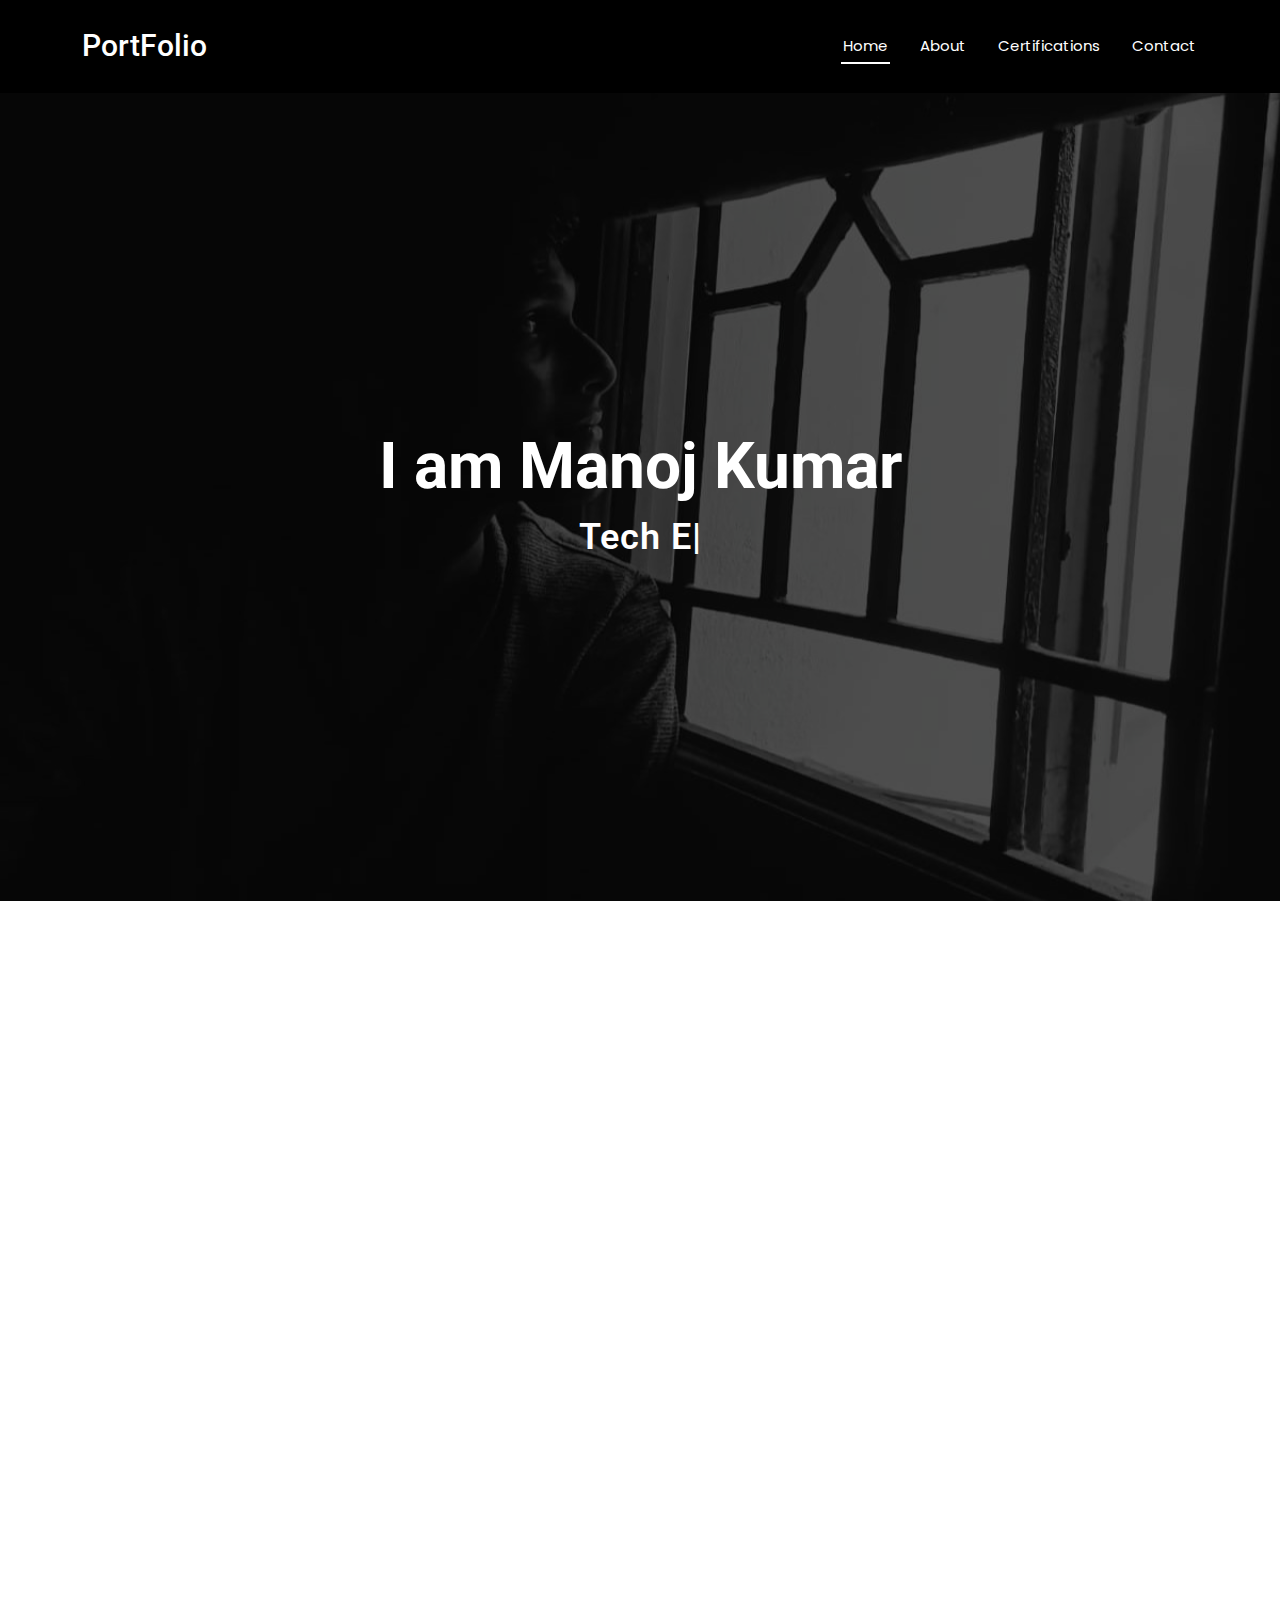
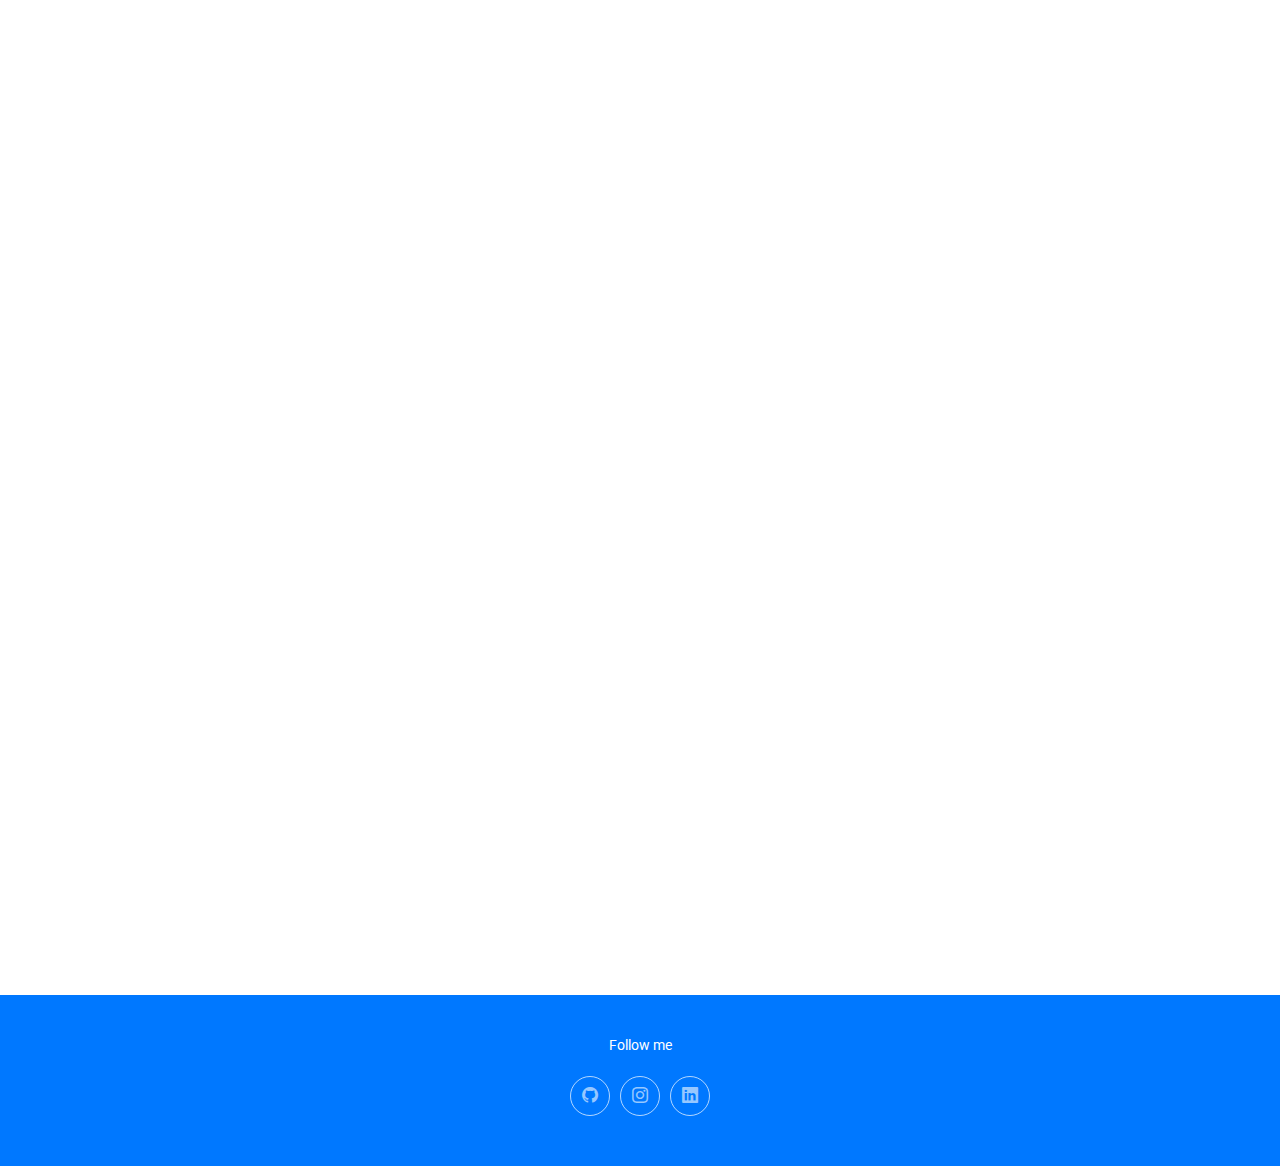
<file: index.html>
<!DOCTYPE html>
<html lang="en">

<head>
  <meta charset="utf-8">
  <meta content="width=device-width, initial-scale=1.0" name="viewport">
  <title>Portfolio</title>
  <meta content="" name="description">
  <meta content="" name="keywords">

  <!-- Favicons -->
  <link href="assets/img/favicon.png" rel="icon">
  <link href="assets/img/apple-touch-icon.png" rel="apple-touch-icon">

  <!-- Fonts -->
  <link href="https://fonts.googleapis.com" rel="preconnect">
  <link href="https://fonts.gstatic.com" rel="preconnect" crossorigin>
  <link href="https://fonts.googleapis.com/css2?family=Roboto:ital,wght@0,100;0,300;0,400;0,500;0,700;0,900;1,100;1,300;1,400;1,500;1,700;1,900&family=Poppins:ital,wght@0,100;0,200;0,300;0,400;0,500;0,600;0,700;0,800;0,900;1,100;1,200;1,300;1,400;1,500;1,600;1,700;1,800;1,900&family=Raleway:ital,wght@0,100;0,200;0,300;0,400;0,500;0,600;0,700;0,800;0,900;1,100;1,200;1,300;1,400;1,500;1,600;1,700;1,800;1,900&display=swap" rel="stylesheet">

  <!-- Vendor CSS Files -->
  <link href="assets/vendor/bootstrap/css/bootstrap.min.css" rel="stylesheet">
  <link href="assets/vendor/bootstrap-icons/bootstrap-icons.css" rel="stylesheet">
  <link href="assets/vendor/aos/aos.css" rel="stylesheet">
  <link href="assets/vendor/glightbox/css/glightbox.min.css" rel="stylesheet">
  <link href="assets/vendor/swiper/swiper-bundle.min.css" rel="stylesheet">

  <!-- Main CSS File -->
  <link href="assets/css/main.css" rel="stylesheet">

  <!-- =======================================================
  * Template Name: DevFolio
  * Template URL: https://bootstrapmade.com/devfolio-bootstrap-portfolio-html-template/
  * Updated: Jun 27 2024 with Bootstrap v5.3.3
  * Author: BootstrapMade.com
  * License: https://bootstrapmade.com/license/
  ======================================================== -->
</head>

<body class="index-page">

  <header id="header" class="header d-flex align-items-center sticky-top">
    <div class="container-fluid container-xl position-relative d-flex align-items-center justify-content-between">

      <a href="index.html" class="logo d-flex align-items-center">
        <!-- Uncomment the line below if you also wish to use an image logo -->
        <!-- <img src="assets/img/logo.png" alt=""> -->
        <h1 class="sitename">PortFolio</h1>
      </a>

      <nav id="navmenu" class="navmenu">
        <ul>
          <li><a href="#hero" class="active">Home<br></a></li>
          <li><a href="#about">About</a></li>
          <li><a href="#portfolio">Certifications</a></li>
          <!-- <li class="dropdown"><a href="#"><span>Dropdown</span> <i class="bi bi-chevron-down toggle-dropdown"></i></a>
            <ul>
              <li><a href="#">Dropdown 1</a></li>
              <li class="dropdown"><a href="#"><span>Deep Dropdown</span> <i class="bi bi-chevron-down toggle-dropdown"></i></a>
                <ul>
                  <li><a href="#">Deep Dropdown 1</a></li>
                  <li><a href="#">Deep Dropdown 2</a></li>
                  <li><a href="#">Deep Dropdown 3</a></li>
                  <li><a href="#">Deep Dropdown 4</a></li>
                  <li><a href="#">Deep Dropdown 5</a></li>
                </ul>
              </li>
              <li><a href="#">Dropdown 2</a></li>
              <li><a href="#">Dropdown 3</a></li>
              <li><a href="#">Dropdown 4</a></li>
            </ul>
          </li> -->
          <li><a href="#contact">Contact</a></li>
        </ul>
        <i class="mobile-nav-toggle d-xl-none bi bi-list"></i>
      </nav>

    </div>
  </header>

  <main class="main">

    <!-- Hero Section -->
    <section id="hero" class="hero section dark-background">

      <img src="assets/img/hero.jpeg" alt="" data-aos="fade-in">

      <div class="container d-flex flex-column align-items-center justify-content-center text-center" data-aos="fade-up" data-aos-delay="100">
        <h2>I am Manoj Kumar</h2>
        <p><span class="typed" data-typed-items="Tech Enthutiast, Developer, Student"></span></p>
      </div>

    </section><!-- /Hero Section -->

    <!-- About Section -->
    <section id="about" class="about section">

      <div class="container" data-aos="fade-up" data-aos-delay="100">

        <div class="row gy-4">
          <div class="col-md-6">

            <div class="row justify-content-between gy-4">
              <div class="col-lg-5">
                <img src="assets/img/Pro.png" class="img-fluid" alt="">
              </div>
              <div class="col-lg-7 about-info">
                <p><strong>Name: </strong> <span>Manoj Kumar</span></p>
                <p><strong>Profile: </strong> <span>Student</span></p>
                <p><strong>Email: </strong> <span>manojkumarofficial2023@gmail.com</span></p>
                <p><strong>Phone: </strong> <span>8438923377</span></p>
              </div>
            </div>

            <div class="skills-content skills-animation">

              <h5>Skills</h5>

              <div class="progress">
                <span class="skill"><span>Linux/Windows</span> <i class="val">100%</i></span>
                <div class="progress-bar-wrap">
                  <div class="progress-bar" role="progressbar" aria-valuenow="100" aria-valuemin="0" aria-valuemax="100"></div>
                </div>
              </div><!-- End Skills Item -->

              <div class="progress">
                <span class="skill"><span>Security tools</span> <i class="val">90%</i></span>
                <div class="progress-bar-wrap">
                  <div class="progress-bar" role="progressbar" aria-valuenow="90" aria-valuemin="0" aria-valuemax="100"></div>
                </div>
              </div><!-- End Skills Item -->

              <div class="progress">
                <span class="skill"><span>Penetration Testing</span> <i class="val">75%</i></span>
                <div class="progress-bar-wrap">
                  <div class="progress-bar" role="progressbar" aria-valuenow="75" aria-valuemin="0" aria-valuemax="100"></div>
                </div>
              </div><!-- End Skills Item -->

              <div class="progress">
                <span class="skill"><span>IOT</span> <i class="val">55%</i></span>
                <div class="progress-bar-wrap">
                  <div class="progress-bar" role="progressbar" aria-valuenow="55" aria-valuemin="0" aria-valuemax="100"></div>
                </div>
              </div><!-- End Skills Item -->

            </div>
          </div>

          <div class="col-md-6">
            <div class="about-me">
              <h4>About me</h4>
              <p>
                As a student pursuing a Bachelor of Computer Applications degree at Bishop Heber College, 
                I have developed a keen interest in the field of cybersecurity.
                 This interest has led me to actively seek out opportunities to gain practical experience and 
                 expand my knowledge in this domain.
              </p>
            </div>
          </div>
        </div>

      </div>

    </section><!-- /About Section -->

    <!-- Resume Section -->
    <section id="resume" class="resume section">

      <!-- Section Title -->
      <div class="container section-title" data-aos="fade-up">
        <h2>Resume</h2>
      </div><!-- End Section Title -->

      <div class="container">

        <div class="row">

          <div class="col-lg-6" data-aos="fade-up" data-aos-delay="100">
            <h3 class="resume-title">Summary</h3>

            <div class="resume-item pb-0">
              <h4>Manoj Kumar.S</h4>
              <p><em>As a student at Bishop Heber College working towards my Bachelor of Computer Applications, 
                I have dedicated myself to building a strong foundation in the 
                field of cybersecurity. Through a combination of internships, certifications,
                 and even the opportunity to share my knowledge as an IoT trainer,
                 I have been actively expanding my skills and preparing myself to make a meaningful impact 
                in this dynamic industry.</em></p>
              <ul>
                <li>New Diamond Nagar</li>
                <li>8438923377</li>
                <li>manojkumarofficial2023@gmail.com</li>
              </ul>
            </div><!-- Edn Resume Item -->

            <h3 class="resume-title">Education</h3>
            <div class="resume-item">
              <h4>Bachelor of Computer Applications</h4>
              <h5>2022 - 2025</h5>
              <p><em>Bishop Heber College,Tiruchirapalli,TN</em></p>
              <p>I am in my Final Year still Pursuing my Degree.I don't have any backlogs.</p>
            </div><!-- Edn Resume Item -->

            <div class="resume-item">
              <h4>Higher Secondary </h4>
              <h5>2020 - 2022</h5>
              <p><em>Vairams Matric Higher Secondary School, Pudukkottai ,TN</em></p>
              <p>I had completed my Higher Secondary and scored 88% in my final exams</p>
            </div><!-- Edn Resume Item -->

          </div>

          <div class="col-lg-6" data-aos="fade-up" data-aos-delay="200">
            <h3 class="resume-title">Professional Experience</h3>
            <div class="resume-item">
              <h4>CyberSecurity Intern</h4>
              <h5>April 2024 - May 2024</h5>
              <p><em>Remote</em></p>

              <ul>
                <li>Learn about the intricacies of Web Application Penetration Testing (WAPT) and how to effectively leverage tools like
                   Nmap, Wireshark, and Metasploit to assess web application vulnerabilities.</li>
                <li>Gain hands-on experience with the Hack The Box (HTB) platform, where I completed several challenging 
                  machines as part of my internship assignments.
                   This allowed me to apply my growing skillset and document my findings in detailed writeups.</li>
                <li>Deepen my understanding of the cybersecurity landscape by directly applying the theoretical knowledge 
                  I've gained in the classroom to real-world scenarios. This 
                  practical experience has been invaluable in preparing me for a career in this dynamic field.</li>
              </ul>
            </div><!-- Edn Resume Item -->

            <div class="resume-item">
              <h4>Front End Web Development Intern</h4>
              <h5>2017 - 2018</h5>
              <p><em>Remote</em></p>
              <ul>
                <li>During my web development internship at Academor, I had the opportunity to work on minor projects, 
                  such as creating a static webpage showcasing historical places in India.
                   This allowed me to apply my skills in HTML, CSS, and basic web design.</li>
                <li>For the major project, I developed a weather application, demonstrating my ability to create a functional,
                   interactive web application using relevant technologies and frameworks.</li>
                <li>In recognition of my exceptional performance and behavior throughout the internship, 
                  I was awarded an "Outstanding Performance" certificate, which further 
                  validates my dedication and the positive impact I made during my time at Academor.</li>
              </ul>
            </div><!-- Edn Resume Item -->

          </div>

        </div>

      </div>

    </section><!-- /Resume Section -->
    
    <!-- Services Section -->
    <!-- <section id="services" class="services section"> -->

      <!-- Section Title -->
      <!-- <div class="container section-title" data-aos="fade-up"> -->
        <!-- <h2>Services</h2> -->
        <!-- <p>Necessitatibus eius consequatur ex aliquid fuga eum quidem sint consectetur velit</p>
      </div>End Section Title -->

      <!-- <div class="container">

        <div class="row gy-4">

          <div class="col-lg-4 col-md-6" data-aos="fade-up" data-aos-delay="100">
            <div class="service-item  position-relative">
              <div class="icon">
                <i class="bi bi-activity"></i>
              </div>
              <a href="#" class="stretched-link">
                <h3>Nesciunt Mete</h3>
              </a>
              <p>Provident nihil minus qui consequatur non omnis maiores. Eos accusantium minus dolores iure perferendis tempore et consequatur.</p>
            </div>
          </div>End Service Item -->

          <!-- <div class="col-lg-4 col-md-6" data-aos="fade-up" data-aos-delay="200">
            <div class="service-item position-relative">
              <div class="icon">
                <i class="bi bi-broadcast"></i>
              </div>
              <a href="#" class="stretched-link">
                <h3>Eosle Commodi</h3>
              </a>
              <p>Ut autem aut autem non a. Sint sint sit facilis nam iusto sint. Libero corrupti neque eum hic non ut nesciunt dolorem.</p>
            </div>
          </div><!-- End Service Item -->

          <!-- <div class="col-lg-4 col-md-6" data-aos="fade-up" data-aos-delay="300">
            <div class="service-item position-relative">
              <div class="icon">
                <i class="bi bi-easel"></i>
              </div>
              <a href="#" class="stretched-link">
                <h3>Ledo Markt</h3>
              </a>
              <p>Ut excepturi voluptatem nisi sed. Quidem fuga consequatur. Minus ea aut. Vel qui id voluptas adipisci eos earum corrupti.</p>
            </div>
          </div>End Service Item -->

          <!-- <div class="col-lg-4 col-md-6" data-aos="fade-up" data-aos-delay="400">
            <div class="service-item position-relative">
              <div class="icon">
                <i class="bi bi-bounding-box-circles"></i>
              </div>
              <a href="#" class="stretched-link">
                <h3>Asperiores Commodit</h3>
              </a>
              <p>Non et temporibus minus omnis sed dolor esse consequatur. Cupiditate sed error ea fuga sit provident adipisci neque.</p>
              <a href="#" class="stretched-link"></a>
            </div>
          </div>End Service Item -->

          <!-- <div class="col-lg-4 col-md-6" data-aos="fade-up" data-aos-delay="500">
            <div class="service-item position-relative">
              <div class="icon">
                <i class="bi bi-calendar4-week"></i>
              </div>
              <a href="#" class="stretched-link">
                <h3>Velit Doloremque</h3>
              </a>
              <p>Cumque et suscipit saepe. Est maiores autem enim facilis ut aut ipsam corporis aut. Sed animi at autem alias eius labore.</p>
              <a href="#" class="stretched-link"></a>
            </div>
          </div>End Service Item -->

          <!-- <div class="col-lg-4 col-md-6" data-aos="fade-up" data-aos-delay="600">
            <div class="service-item position-relative">
              <div class="icon">
                <i class="bi bi-chat-square-text"></i>
              </div>
              <a href="#" class="stretched-link">
                <h3>Dolori Architecto</h3>
              </a>
              <p>Hic molestias ea quibusdam eos. Fugiat enim doloremque aut neque non et debitis iure. Corrupti recusandae ducimus enim.</p>
              <a href="#" class="stretched-link"></a>
            </div>
          </div> End Service Item

        </div>

      </div>

    </section>/Services Section -->
    <!-- Stats Section -->
    <!-- <section id="stats" class="stats section accent-background">

      <img src="assets/img/stats-bg.jpg" alt="" data-aos="fade-in">

      <div class="container position-relative" data-aos="fade-up" data-aos-delay="100">

        <div class="row gy-4">

          <div class="col-lg-3 col-md-6">
            <div class="stats-item text-center w-100 h-100">
              <span data-purecounter-start="0" data-purecounter-end="232" data-purecounter-duration="0" class="purecounter">232</span>
              <p>Clients</p>
            </div>
          </div>End Stats Item -->

          <!-- <div class="col-lg-3 col-md-6">
            <div class="stats-item text-center w-100 h-100">
              <span data-purecounter-start="0" data-purecounter-end="521" data-purecounter-duration="0" class="purecounter">521</span>
              <p>Projects</p>
            </div>
          </div>End Stats Item -->

          <!-- <div class="col-lg-3 col-md-6">
            <div class="stats-item text-center w-100 h-100">
              <span data-purecounter-start="0" data-purecounter-end="1453" data-purecounter-duration="0" class="purecounter">1453</span>
              <p>Hours Of Support</p>
            </div>
          </div><!-- End Stats Item -->

          <!-- <div class="col-lg-3 col-md-6">
            <div class="stats-item text-center w-100 h-100">
              <span data-purecounter-start="0" data-purecounter-end="32" data-purecounter-duration="0" class="purecounter">32</span>
              <p>Awards</p>
            </div>
          </div>End Stats Item -->

        <!-- </div>

      </div>

    </section>/Stats Section -->

    <!-- Portfolio Section -->
    <section id="portfolio" class="portfolio section">

      <!-- Section Title -->
      <div class="container section-title" data-aos="fade-up">
        <h2>Certifications</h2>
      </div><!-- End Section Title -->

      <div class="container">

        <div class="isotope-layout" data-default-filter="*" data-layout="masonry" data-sort="original-order">

          <ul class="portfolio-filters isotope-filters" data-aos="fade-up" data-aos-delay="100">
            <li data-filter="*" class="filter-active">All</li>
            <li data-filter=".filter-app">Non-Security</li>
            <li data-filter=".filter-product">Security</li>
          </ul><!-- End Portfolio Filters -->

          <div class="row gy-4 isotope-container" data-aos="fade-up" data-aos-delay="200">

            <div class="col-lg-4 col-md-6 portfolio-item isotope-item filter-app">
              <img src="assets/img/portfolio/academor.jpg" class="img-fluid" alt="">
              <div class="portfolio-info">
                <h4>App 1</h4>
                <p>Lorem ipsum, dolor sit amet consectetur</p>
                <a href="assets/img/portfolio/academor.jpg" title="App 1" data-gallery="portfolio-gallery-app" class="glightbox preview-link"><i class="bi bi-zoom-in"></i></a>
                <a href="portfolio-details.html" title="More Details" class="details-link"><i class="bi bi-link-45deg"></i></a>
              </div>
            </div><!-- End Portfolio Item -->

            <div class="col-lg-4 col-md-6 portfolio-item isotope-item filter-product">
              <img src="assets/img/portfolio/NullClass.png" class="img-fluid" alt="">
              <div class="portfolio-info">
                <h4>Product 1</h4>
                <p>Lorem ipsum, dolor sit amet consectetur</p>
                <a href="assets/img/portfolio/NullClass.png" title="Product 1" data-gallery="portfolio-gallery-product" class="glightbox preview-link"><i class="bi bi-zoom-in"></i></a>
                <a href="portfolio-details.html" title="More Details" class="details-link"><i class="bi bi-link-45deg"></i></a>
              </div>
            </div><!-- End Portfolio Item -->

            <div class="col-lg-4 col-md-6 portfolio-item isotope-item filter-product">
              <img src="assets/img/portfolio/Forage.jpeg" class="img-fluid" alt="">
              <div class="portfolio-info">
                <h4>Product 3</h4>
                <p>Lorem ipsum, dolor sit amet consectetur</p>
                <a href="assets/img/portfolio/Forage.jpeg" title="Product 3" data-gallery="portfolio-gallery-product" class="glightbox preview-link"><i class="bi bi-zoom-in"></i></a>
                <a href="portfolio-details.html" title="More Details" class="details-link"><i class="bi bi-link-45deg"></i></a>
              </div>

              <div align="center"><a href="certifications.html">Click to see more Certificates</a></div>
          </div><!-- End Portfolio Container -->
        </div>

      </div>

    </section><!-- /Portfolio Section -->

    <!-- Pricing Section -->
    <!-- <section id="pricing" class="pricing section"> -->

      <!-- Section Title -->
      <!-- <div class="container section-title" data-aos="fade-up">
        <h2>Pricing</h2>
        <p>Necessitatibus eius consequatur ex aliquid fuga eum quidem sint consectetur velit</p>
      </div>End Section Title -->

      <!-- <div class="container" data-aos="fade-up" data-aos-delay="100">

        <div class="row gy-4 gx-lg-5">

          <div class="col-lg-6">
            <div class="pricing-item d-flex justify-content-between">
              <h3>Portrait Photography</h3>
              <h4>$160.00</h4>
            </div>
          </div>End Pricing Item -->

          <!-- <div class="col-lg-6">
            <div class="pricing-item d-flex justify-content-between">
              <h3>Fashion Photography</h3>
              <h4>$300.00</h4>
            </div>
          </div><!-- End Pricing Item -->

          <!-- <div class="col-lg-6">
            <div class="pricing-item d-flex justify-content-between">
              <h3>Sports Photography</h3>
              <h4>$200.00</h4>
            </div>
          </div>End Pricing Item -->

          <!-- <div class="col-lg-6">
            <div class="pricing-item d-flex justify-content-between">
              <h3>Still Life Photography</h3>
              <h4>$120.00</h4>
            </div>
          </div>End Pricing Item -->

          <!-- <div class="col-lg-6">
            <div class="pricing-item d-flex justify-content-between">
              <h3>Wedding Photography</h3>
              <h4>$500.00</h4>
            </div>
          </div>End Pricing Item -->

          <!-- <div class="col-lg-6">
            <div class="pricing-item d-flex justify-content-between">
              <h3>Photojournalism</h3>
              <h4>$200.00</h4>
            </div>
          </div><!-- End Pricing Item -->
        <!-- </div>

      </div>

    </section>/Pricing Section -->

    <!-- Faq Section -->
    <!-- <section id="faq" class="faq section">

      <div class="container">

        <div class="row gy-4">

          <div class="col-lg-4" data-aos="fade-up" data-aos-delay="100">
            <div class="content px-xl-5">
              <h3><span>Frequently Asked </span><strong>Questions</strong></h3>
              <p>
                Lorem ipsum dolor sit amet, consectetur adipiscing elit, sed do eiusmod tempor incididunt ut labore et dolore magna aliqua. Duis aute irure dolor in reprehenderit
              </p>
            </div>
          </div> -->

          <!-- <div class="col-lg-8" data-aos="fade-up" data-aos-delay="200">

            <div class="faq-container">
              <div class="faq-item faq-active">
                <h3><span class="num">1.</span> <span>Non consectetur a erat nam at lectus urna duis?</span></h3>
                <div class="faq-content">
                  <p>Feugiat pretium nibh ipsum consequat. Tempus iaculis urna id volutpat lacus laoreet non curabitur gravida. Venenatis lectus magna fringilla urna porttitor rhoncus dolor purus non.</p>
                </div>
                <i class="faq-toggle bi bi-chevron-right"></i>
              </div>End Faq item -->

              <!-- <div class="faq-item">
                <h3><span class="num">2.</span> <span>Feugiat scelerisque varius morbi enim nunc faucibus a pellentesque?</span></h3>
                <div class="faq-content">
                  <p>Dolor sit amet consectetur adipiscing elit pellentesque habitant morbi. Id interdum velit laoreet id donec ultrices. Fringilla phasellus faucibus scelerisque eleifend donec pretium. Est pellentesque elit ullamcorper dignissim. Mauris ultrices eros in cursus turpis massa tincidunt dui.</p>
                </div>
                <i class="faq-toggle bi bi-chevron-right"></i>
              </div>End Faq item -->

              <!-- <div class="faq-item">
                <h3><span class="num">3.</span> <span>Dolor sit amet consectetur adipiscing elit pellentesque?</span></h3>
                <div class="faq-content">
                  <p>Eleifend mi in nulla posuere sollicitudin aliquam ultrices sagittis orci. Faucibus pulvinar elementum integer enim. Sem nulla pharetra diam sit amet nisl suscipit. Rutrum tellus pellentesque eu tincidunt. Lectus urna duis convallis convallis tellus. Urna molestie at elementum eu facilisis sed odio morbi quis</p>
                </div>
                <i class="faq-toggle bi bi-chevron-right"></i>
              </div>End Faq item -->

              <!-- <div class="faq-item">
                <h3><span class="num">4.</span> <span>Ac odio tempor orci dapibus. Aliquam eleifend mi in nulla?</span></h3>
                <div class="faq-content">
                  <p>Dolor sit amet consectetur adipiscing elit pellentesque habitant morbi. Id interdum velit laoreet id donec ultrices. Fringilla phasellus faucibus scelerisque eleifend donec pretium. Est pellentesque elit ullamcorper dignissim. Mauris ultrices eros in cursus turpis massa tincidunt dui.</p>
                </div>
                <i class="faq-toggle bi bi-chevron-right"></i>
              </div>End Faq item -->

              <!-- <div class="faq-item">
                <h3><span class="num">5.</span> <span>Tempus quam pellentesque nec nam aliquam sem et tortor consequat?</span></h3>
                <div class="faq-content">
                  <p>Molestie a iaculis at erat pellentesque adipiscing commodo. Dignissim suspendisse in est ante in. Nunc vel risus commodo viverra maecenas accumsan. Sit amet nisl suscipit adipiscing bibendum est. Purus gravida quis blandit turpis cursus in</p>
                </div>
                <i class="faq-toggle bi bi-chevron-right"></i>
              </div>End Faq item -->
<!-- 
            </div>

          </div>
        </div>

      </div>

    </section>/Faq Section -->

    <!-- Testimonials Section -->
    <!-- <section id="testimonials" class="testimonials section accent-background">

      <img src="assets/img/testimonials-bg.jpg" class="testimonials-bg" alt="">

      <div class="container" data-aos="fade-up" data-aos-delay="100">

        <div class="swiper init-swiper">
          <script type="application/json" class="swiper-config">
            {
              "loop": true,
              "speed": 600,
              "autoplay": {
                "delay": 5000
              },
              "slidesPerView": "auto",
              "pagination": {
                "el": ".swiper-pagination",
                "type": "bullets",
                "clickable": true
              }
            }
          </script> -->
          <!-- <div class="swiper-wrapper">

            <div class="swiper-slide">
              <div class="testimonial-item">
                <img src="assets/img/testimonials/testimonials-1.jpg" class="testimonial-img" alt="">
                <h3>Saul Goodman</h3>
                <h4>Ceo &amp; Founder</h4>
                <div class="stars">
                  <i class="bi bi-star-fill"></i><i class="bi bi-star-fill"></i><i class="bi bi-star-fill"></i><i class="bi bi-star-fill"></i><i class="bi bi-star-fill"></i>
                </div>
                <p>
                  <i class="bi bi-quote quote-icon-left"></i>
                  <span>Proin iaculis purus consequat sem cure digni ssim donec porttitora entum suscipit rhoncus. Accusantium quam, ultricies eget id, aliquam eget nibh et. Maecen aliquam, risus at semper.</span>
                  <i class="bi bi-quote quote-icon-right"></i>
                </p>
              </div>
            </div>End testimonial item -->

            <!-- <div class="swiper-slide">
              <div class="testimonial-item">
                <img src="assets/img/testimonials/testimonials-2.jpg" class="testimonial-img" alt="">
                <h3>Sara Wilsson</h3>
                <h4>Designer</h4>
                <div class="stars">
                  <i class="bi bi-star-fill"></i><i class="bi bi-star-fill"></i><i class="bi bi-star-fill"></i><i class="bi bi-star-fill"></i><i class="bi bi-star-fill"></i>
                </div>
                <p>
                  <i class="bi bi-quote quote-icon-left"></i>
                  <span>Export tempor illum tamen malis malis eram quae irure esse labore quem cillum quid cillum eram malis quorum velit fore eram velit sunt aliqua noster fugiat irure amet legam anim culpa.</span>
                  <i class="bi bi-quote quote-icon-right"></i>
                </p>
              </div>
            </div>End testimonial item -->

            <!-- <div class="swiper-slide">
              <div class="testimonial-item">
                <img src="assets/img/testimonials/testimonials-3.jpg" class="testimonial-img" alt="">
                <h3>Jena Karlis</h3>
                <h4>Store Owner</h4>
                <div class="stars">
                  <i class="bi bi-star-fill"></i><i class="bi bi-star-fill"></i><i class="bi bi-star-fill"></i><i class="bi bi-star-fill"></i><i class="bi bi-star-fill"></i>
                </div>
                <p>
                  <i class="bi bi-quote quote-icon-left"></i>
                  <span>Enim nisi quem export duis labore cillum quae magna enim sint quorum nulla quem veniam duis minim tempor labore quem eram duis noster aute amet eram fore quis sint minim.</span>
                  <i class="bi bi-quote quote-icon-right"></i>
                </p>
              </div>
            </div>End testimonial item -->

            <!-- <div class="swiper-slide">
              <div class="testimonial-item">
                <img src="assets/img/testimonials/testimonials-4.jpg" class="testimonial-img" alt="">
                <h3>Matt Brandon</h3>
                <h4>Freelancer</h4>
                <div class="stars">
                  <i class="bi bi-star-fill"></i><i class="bi bi-star-fill"></i><i class="bi bi-star-fill"></i><i class="bi bi-star-fill"></i><i class="bi bi-star-fill"></i>
                </div>
                <p>
                  <i class="bi bi-quote quote-icon-left"></i>
                  <span>Fugiat enim eram quae cillum dolore dolor amet nulla culpa multos export minim fugiat minim velit minim dolor enim duis veniam ipsum anim magna sunt elit fore quem dolore labore illum veniam.</span>
                  <i class="bi bi-quote quote-icon-right"></i>
                </p>
              </div>
            </div>End testimonial item -->

            <!-- <div class="swiper-slide">
              <div class="testimonial-item">
                <img src="assets/img/testimonials/testimonials-5.jpg" class="testimonial-img" alt="">
                <h3>John Larson</h3>
                <h4>Entrepreneur</h4>
                <div class="stars">
                  <i class="bi bi-star-fill"></i><i class="bi bi-star-fill"></i><i class="bi bi-star-fill"></i><i class="bi bi-star-fill"></i><i class="bi bi-star-fill"></i>
                </div>
                <p>
                  <i class="bi bi-quote quote-icon-left"></i>
                  <span>Quis quorum aliqua sint quem legam fore sunt eram irure aliqua veniam tempor noster veniam enim culpa labore duis sunt culpa nulla illum cillum fugiat legam esse veniam culpa fore nisi cillum quid.</span>
                  <i class="bi bi-quote quote-icon-right"></i>
                </p>
              </div>
            </div>End testimonial item -->

          <!-- </div>
          <div class="swiper-pagination"></div>
        </div>

      </div>

    </section>/Testimonials Section -->

    <!-- Contact Section -->
    <section id="contact" class="contact section">

      <!-- Section Title -->
      <div class="container section-title" data-aos="fade-up">
        <h2>Contact</h2>
      </div><!-- End Section Title -->

      <div class="container" data-aos="fade-up" data-aos-delay="100">

        <div class="info-wrap" data-aos="fade-up" data-aos-delay="200">
          <div class="row gy-5">

            <div class="col-lg-4">
              <div class="info-item d-flex align-items-center">
                <i class="bi bi-geo-alt flex-shrink-0"></i>
                <div>
                  <h3>Address</h3>
                  <p>New Diamond Nagar East Pudukkottai,TN</p>
                </div>
              </div>
            </div><!-- End Info Item -->

            <div class="col-lg-4">
              <div class="info-item d-flex align-items-center">
                <i class="bi bi-telephone flex-shrink-0"></i>
                <div>
                  <h3>Contact number</h3>
                  <p>8438923377</p>
                </div>
              </div>
            </div><!-- End Info Item -->

            <div class="col-lg-4">
              <div class="info-item d-flex align-items-center">
                <i class="bi bi-envelope flex-shrink-0"></i>
                <div>
                  <h3>Email Us</h3>
                  <p>manojkumarofficial2023@gmail.com</p>
                </div>
              </div>
            </div><!-- End Info Item -->

          </div>
        </div>

        <form action="forms/contact.php" method="post" class="php-email-form" data-aos="fade-up" data-aos-delay="300">
          <div class="row gy-4">

            <div class="col-md-6">
              <input type="text" name="name" class="form-control" placeholder="Your Name" required="">
            </div>

            <div class="col-md-6 ">
              <input type="email" class="form-control" name="email" placeholder="Your Email" required="">
            </div>

            <div class="col-md-12">
              <input type="text" class="form-control" name="subject" placeholder="Subject" required="">
            </div>

            <div class="col-md-12">
              <textarea class="form-control" name="message" rows="6" placeholder="Message" required=""></textarea>
            </div>

            <div class="col-md-12 text-center">
              <div class="loading">Loading</div>
              <div class="error-message"></div>
              <div class="sent-message">Your message has been sent. Thank you!</div>

              <button type="submit">Send Message</button>
            </div>

          </div>
        </form><!-- End Contact Form -->

      </div>

    </section><!-- /Contact Section -->

  </main>

  <footer id="footer" class="footer accent-background">

    <div class="container">
      <div class="copyright text-center ">
        <p><span>Follow me </span></p>
      </div>
      <div class="social-links d-flex justify-content-center">
        <a href="https://github.com/manojkumar377/"><i class="bi bi-github"></i></a>
        <a href="https://www.instagram.com/genesis__solitude"><i class="bi bi-instagram"></i></a>
        <a href="https://www.linkedin.com/in/manoj-kumar-483aa2255/"><i class="bi bi-linkedin"></i></a>
      </div>
      <div class="credits">
        <!-- All the links in the footer should remain intact. -->
        <!-- You can delete the links only if you've purchased the pro version. -->
        <!-- Licensing information: https://bootstrapmade.com/license/ -->
        <!-- Purchase the pro version with working PHP/AJAX contact form: [buy-url] -->
        <!-- Designed by <a href="https://bootstrapmade.com/">BootstrapMade</a> -->
      </div>
    </div>

  </footer>

  <!-- Scroll Top -->
  <a href="#" id="scroll-top" class="scroll-top d-flex align-items-center justify-content-center"><i class="bi bi-arrow-up-short"></i></a>

  <!-- Preloader -->
  <div id="preloader"></div>

  <!-- Vendor JS Files -->
  <script src="assets/vendor/bootstrap/js/bootstrap.bundle.min.js"></script>
  <script src="assets/vendor/php-email-form/validate.js"></script>
  <script src="assets/vendor/aos/aos.js"></script>
  <script src="assets/vendor/typed.js/typed.umd.js"></script>
  <script src="assets/vendor/waypoints/noframework.waypoints.js"></script>
  <script src="assets/vendor/purecounter/purecounter_vanilla.js"></script>
  <script src="assets/vendor/glightbox/js/glightbox.min.js"></script>
  <script src="assets/vendor/imagesloaded/imagesloaded.pkgd.min.js"></script>
  <script src="assets/vendor/isotope-layout/isotope.pkgd.min.js"></script>
  <script src="assets/vendor/swiper/swiper-bundle.min.js"></script>

  <!-- Main JS File -->
  <script src="assets/js/main.js"></script>

</body>

</html>
</file>
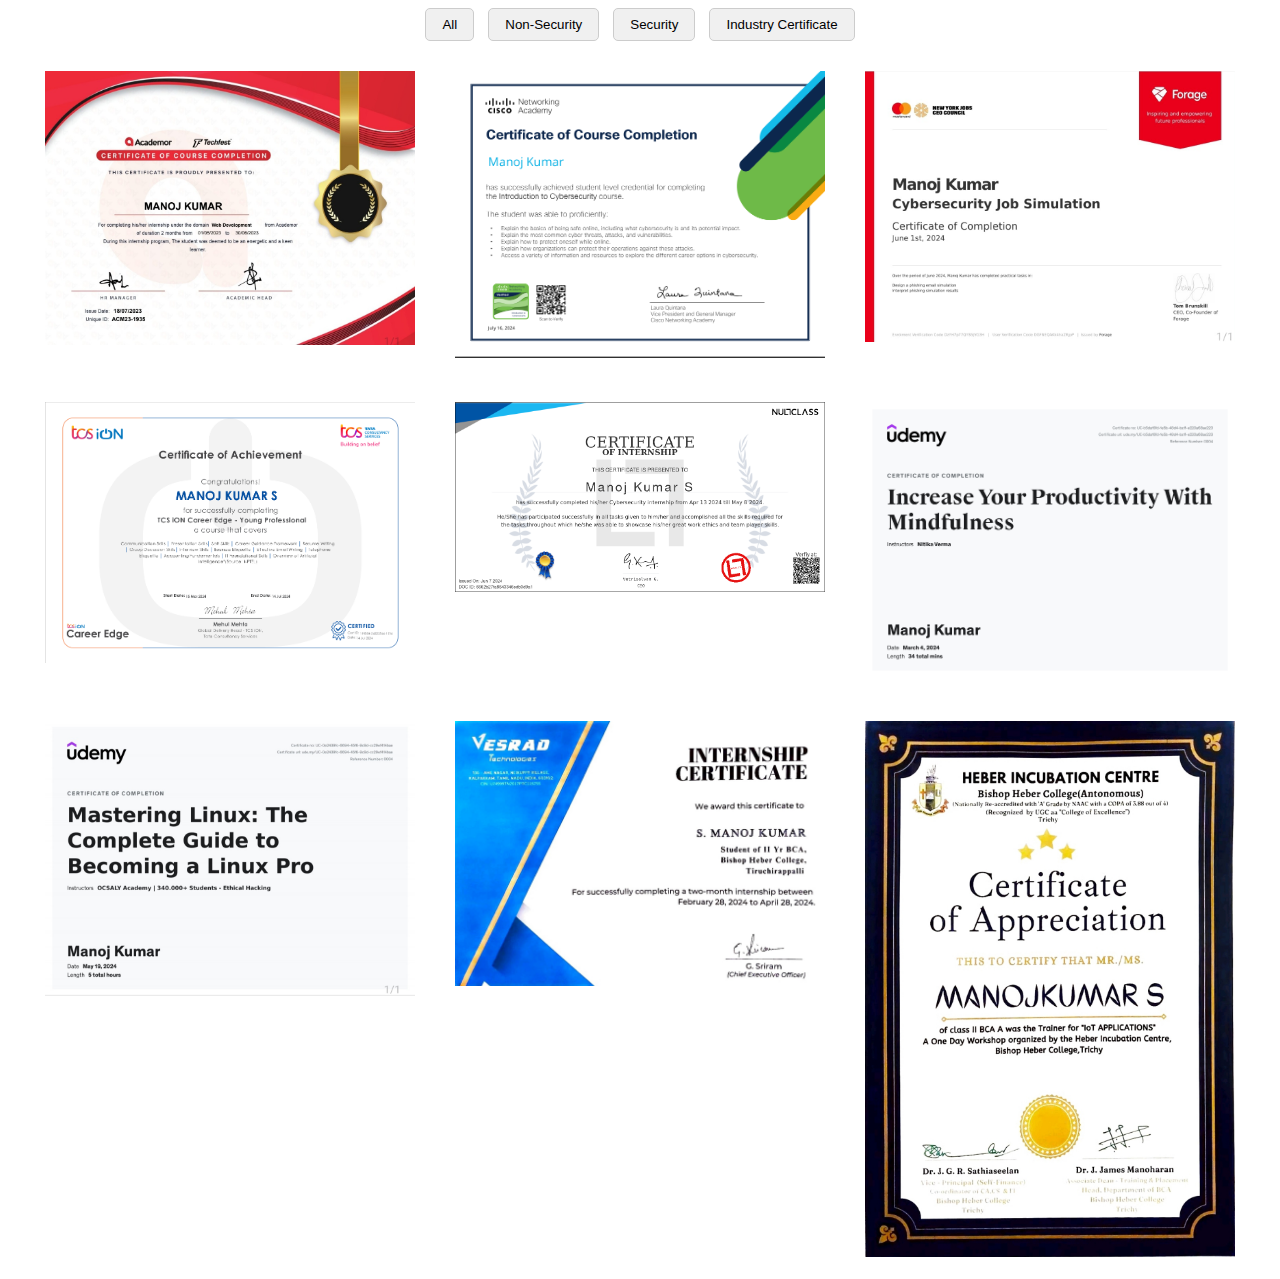
<file: certifications.html>
<!DOCTYPE html>
<html lang="en">
<head>
<meta charset="UTF-8">
<meta name="viewport" content="width=device-width, initial-scale=1.0">
<title>Certificate Flexbox</title>
<link rel="stylesheet" href="https://cdnjs.cloudflare.com/ajax/libs/font-awesome/5.15.3/css/all.min.css">
<style>
  .container {
    display: flex;
    flex-wrap: wrap;
    justify-content: center;
    gap: 20px;
    transition: all 0.5s;
  }

  .certificate {
    border: 0px solid #ccc;
    padding: 10px;
    text-align: center;
    width: 100%;
    max-width: 370px;
    transition: transform 0.3s;
  }

  .certificate img {
    max-width: 100%;
    height: auto;
  }

  .filters {
    text-align: center;
    margin-bottom: 20px;
    transition: all 0.5s;
  }

  .filter-button {
    padding: 8px 16px;
    margin: 0 5px;
    background-color: #f0f0f0;
    border: 1px solid #ccc;
    border-radius: 5px;
    cursor: pointer;
    transition: background-color 0.3s, color 0.3s;
  }

  .filter-button:hover {
    background-color: #e0e0e0;
  }

  .filter-button.active {
    background-color: #007bff;
    color: #fff;
  }

  @media (max-width: 768px) {
    .certificate {
      width: 100%;
      max-width: 100%;
    }
  }
</style>
</head>
<body>

<div class="filters">
  <button class="filter-button" data-filter="all">All</button>
  <button class="filter-button" data-filter="non-security">Non-Security</button>
  <button class="filter-button" data-filter="security">Security</button>
  <button class="filter-button" data-filter="industry-certificate">Industry Certificate</button>
</div>

<div class="container">
  <div class="certificate non-security"><img src="assets/img/portfolio/academor.jpg" alt="Certificate 1"></div>
  <div class="certificate security"><img src="assets/img/portfolio/cisco.png" alt="Certificate 2"></div>
  <div class="certificate non-security"><img src="assets/img/portfolio/Forage.jpeg" alt="Certificate 3"></div>
  <div class="certificate industry-certificate"><img src="assets/img/portfolio/TCSION.png" alt="Certificate 4"></div>
  <div class="certificate security"><img src="assets/img/portfolio/NullClass.png" alt="Certificate 5"></div>
  <div class="certificate non-security"><img src="assets/img/portfolio/productivity.jpeg" alt="Certificate 6"></div>
  <div class="certificate non-security"><img src="assets/img/portfolio/linux.jpg" alt="Certificate 7"></div>
  <div class="certificate non-security"><img src="assets/img/portfolio/vesrad.jpg" alt="Certificate 8"></div>
  <div class="certificate non-security"><img src="assets/img/portfolio/Iot.jpg" alt="Certificate 9"></div>
</div>

<script>
  const filterButtons = document.querySelectorAll('.filter-button');
  const certificates = document.querySelectorAll('.certificate');
  const container = document.querySelector('.container');

  filterButtons.forEach(button => {
    button.addEventListener('click', () => {
      const filter = button.getAttribute('data-filter');
      
      certificates.forEach(certificate => {
        certificate.style.display = 'none';
        if (certificate.classList.contains(filter) || filter === 'all') {
          certificate.style.display = 'block';
        }
      });

      filterButtons.forEach(btn => btn.classList.remove('active'));
      button.classList.add('active');

      container.style.transform = 'scale(1)';
      setTimeout(() => {
        container.style.transform = 'scale(1.05)';
      }, 10);
    });
  });
</script>

</body>
</html>
</file>
<file: assets/css/main.css>
/**
* Template Name: DevFolio
* Template URL: https://bootstrapmade.com/devfolio-bootstrap-portfolio-html-template/
* Updated: Jun 27 2024 with Bootstrap v5.3.3
* Author: BootstrapMade.com
* License: https://bootstrapmade.com/license/
*/

/*--------------------------------------------------------------
# Font & Color Variables
# Help: https://bootstrapmade.com/color-system/
--------------------------------------------------------------*/
/* Fonts */
:root {
  --default-font: "Roboto",  system-ui, -apple-system, "Segoe UI", Roboto, "Helvetica Neue", Arial, "Noto Sans", "Liberation Sans", sans-serif, "Apple Color Emoji", "Segoe UI Emoji", "Segoe UI Symbol", "Noto Color Emoji";
  --heading-font: "Roboto",  sans-serif;
  --nav-font: "Poppins",  sans-serif;
}

/* Global Colors - The following color variables are used throughout the website. Updating them here will change the color scheme of the entire website */
:root { 
  --background-color: #ffffff; /* Background color for the entire website, including individual sections */
  --default-color: #4e4e4e; /* Default color used for the majority of the text content across the entire website */
  --heading-color: #0a090f; /* Color for headings, subheadings and title throughout the website */
  --accent-color: #0078ff; /* Accent color that represents your brand on the website. It's used for buttons, links, and other elements that need to stand out */
  --surface-color: #ffffff; /* The surface color is used as a background of boxed elements within sections, such as cards, icon boxes, or other elements that require a visual separation from the global background. */
  --contrast-color: #ffffff; /* Contrast color for text, ensuring readability against backgrounds of accent, heading, or default colors. */


}

/* Nav Menu Colors - The following color variables are used specifically for the navigation menu. They are separate from the global colors to allow for more customization options */
:root {
  --nav-color: #ffffff;  /* The default color of the main navmenu links */
  --nav-hover-color: #ffffff; /* Applied to main navmenu links when they are hovered over or active */
  --nav-mobile-background-color: #ffffff; /* Used as the background color for mobile navigation menu */
  --nav-dropdown-background-color: #ffffff; /* Used as the background color for dropdown items that appear when hovering over primary navigation items */
  --nav-dropdown-color: #212529; /* Used for navigation links of the dropdown items in the navigation menu. */
  --nav-dropdown-hover-color: #0078ff; /* Similar to --nav-hover-color, this color is applied to dropdown navigation links when they are hovered over. */
}

/* Color Presets - These classes override global colors when applied to any section or element, providing reuse of the sam color scheme. */

.light-background {
  --background-color: #f9f9f9;
  --surface-color: #ffffff;
}

.dark-background {
  --background-color: #060606;
  --default-color: #ffffff;
  --heading-color: #ffffff;
  --surface-color: #252525;
  --contrast-color: #ffffff;
}

.accent-background {
  --background-color: #0078ff;
  --default-color: #ffffff;
  --heading-color: #ffffff;
  --accent-color: #ffffff;
  --surface-color: #3393ff;
  --contrast-color: #ffffff;
}

/* Smooth scroll */
:root {
  scroll-behavior: smooth;
}

/*--------------------------------------------------------------
# General Styling & Shared Classes
--------------------------------------------------------------*/
body {
  color: var(--default-color);
  background-color: var(--background-color);
  font-family: var(--default-font);
}

a {
  color: var(--accent-color);
  text-decoration: none;
  transition: 0.3s;
}

a:hover {
  color: color-mix(in srgb, var(--accent-color), transparent 25%);
  text-decoration: none;
}

h1,
h2,
h3,
h4,
h5,
h6 {
  color: var(--heading-color);
  font-family: var(--heading-font);
}

/* PHP Email Form Messages
------------------------------*/
.php-email-form .error-message {
  display: none;
  background: #df1529;
  color: #ffffff;
  text-align: left;
  padding: 15px;
  margin-bottom: 24px;
  font-weight: 600;
}

.php-email-form .sent-message {
  display: none;
  color: #ffffff;
  background: #059652;
  text-align: center;
  padding: 15px;
  margin-bottom: 24px;
  font-weight: 600;
}

.php-email-form .loading {
  display: none;
  background: var(--surface-color);
  text-align: center;
  padding: 15px;
  margin-bottom: 24px;
}

.php-email-form .loading:before {
  content: "";
  display: inline-block;
  border-radius: 50%;
  width: 24px;
  height: 24px;
  margin: 0 10px -6px 0;
  border: 3px solid var(--accent-color);
  border-top-color: var(--surface-color);
  animation: php-email-form-loading 1s linear infinite;
}

@keyframes php-email-form-loading {
  0% {
    transform: rotate(0deg);
  }

  100% {
    transform: rotate(360deg);
  }
}

/*--------------------------------------------------------------
# Global Header
--------------------------------------------------------------*/
.header {
  --background-color: #000000;
  --default-color: #ffffff;
  --heading-color: #ffffff;
  color: var(--default-color);
  background-color: var(--background-color);
  padding: 20px 0;
  transition: all 0.5s;
  z-index: 997;
}

.header .logo {
  line-height: 1;
}

.header .logo img {
  max-height: 32px;
  margin-right: 8px;
}

.header .logo h1 {
  font-size: 30px;
  margin: 0;
  font-weight: 500;
  color: var(--heading-color);
}

.scrolled .header {
  box-shadow: 0px 0 18px rgba(0, 0, 0, 0.1);
}

/*--------------------------------------------------------------
# Navigation Menu
--------------------------------------------------------------*/
/* Desktop Navigation */
@media (min-width: 1200px) {
  .navmenu {
    padding: 0;
  }

  .navmenu ul {
    margin: 0;
    padding: 0;
    display: flex;
    list-style: none;
    align-items: center;
  }

  .navmenu li {
    position: relative;
  }

  .navmenu>ul>li {
    white-space: nowrap;
    padding: 15px 14px;
  }

  .navmenu>ul>li:last-child {
    padding-right: 0;
  }

  .navmenu a,
  .navmenu a:focus {
    color: var(--nav-color);
    font-size: 15px;
    padding: 0 2px;
    font-family: var(--nav-font);
    font-weight: 400;
    display: flex;
    align-items: center;
    justify-content: space-between;
    white-space: nowrap;
    transition: 0.3s;
    position: relative;
  }

  .navmenu a i,
  .navmenu a:focus i {
    font-size: 12px;
    line-height: 0;
    margin-left: 5px;
    transition: 0.3s;
  }

  .navmenu>ul>li>a:before {
    content: "";
    position: absolute;
    width: 100%;
    height: 2px;
    bottom: -6px;
    left: 0;
    background-color: var(--nav-hover-color);
    visibility: hidden;
    width: 0px;
    transition: all 0.3s ease-in-out 0s;
  }

  .navmenu a:hover:before,
  .navmenu li:hover>a:before,
  .navmenu .active:before {
    visibility: visible;
    width: 100%;
  }

  .navmenu li:hover>a,
  .navmenu .active,
  .navmenu .active:focus {
    color: var(--nav-hover-color);
  }

  .navmenu .dropdown ul {
    margin: 0;
    padding: 10px 0;
    background: var(--nav-dropdown-background-color);
    display: block;
    position: absolute;
    visibility: hidden;
    left: 14px;
    top: 130%;
    opacity: 0;
    transition: 0.3s;
    border-radius: 4px;
    z-index: 99;
    box-shadow: 0px 0px 30px rgba(0, 0, 0, 0.1);
  }

  .navmenu .dropdown ul li {
    min-width: 200px;
  }

  .navmenu .dropdown ul a {
    padding: 10px 20px;
    font-size: 15px;
    text-transform: none;
    color: var(--nav-dropdown-color);
  }

  .navmenu .dropdown ul a i {
    font-size: 12px;
  }

  .navmenu .dropdown ul a:hover,
  .navmenu .dropdown ul .active:hover,
  .navmenu .dropdown ul li:hover>a {
    color: var(--nav-dropdown-hover-color);
  }

  .navmenu .dropdown:hover>ul {
    opacity: 1;
    top: 100%;
    visibility: visible;
  }

  .navmenu .dropdown .dropdown ul {
    top: 0;
    left: -90%;
    visibility: hidden;
  }

  .navmenu .dropdown .dropdown:hover>ul {
    opacity: 1;
    top: 0;
    left: -100%;
    visibility: visible;
  }
}

/* Mobile Navigation */
@media (max-width: 1199px) {
  .mobile-nav-toggle {
    color: var(--nav-color);
    font-size: 28px;
    line-height: 0;
    margin-right: 10px;
    cursor: pointer;
    transition: color 0.3s;
  }

  .navmenu {
    padding: 0;
    z-index: 9997;
  }

  .navmenu ul {
    display: none;
    position: absolute;
    inset: 60px 20px 20px 20px;
    padding: 10px 0;
    margin: 0;
    border-radius: 6px;
    background-color: var(--nav-mobile-background-color);
    border: 1px solid color-mix(in srgb, var(--default-color), transparent 90%);
    box-shadow: none;
    overflow-y: auto;
    transition: 0.3s;
    z-index: 9998;
  }

  .navmenu a,
  .navmenu a:focus {
    color: var(--nav-dropdown-color);
    padding: 10px 20px;
    font-family: var(--nav-font);
    font-size: 17px;
    font-weight: 500;
    display: flex;
    align-items: center;
    justify-content: space-between;
    white-space: nowrap;
    transition: 0.3s;
  }

  .navmenu a i,
  .navmenu a:focus i {
    font-size: 12px;
    line-height: 0;
    margin-left: 5px;
    width: 30px;
    height: 30px;
    display: flex;
    align-items: center;
    justify-content: center;
    border-radius: 50%;
    transition: 0.3s;
    background-color: color-mix(in srgb, var(--accent-color), transparent 90%);
  }

  .navmenu a i:hover,
  .navmenu a:focus i:hover {
    background-color: var(--accent-color);
    color: var(--contrast-color);
  }

  .navmenu a:hover,
  .navmenu .active,
  .navmenu .active:focus {
    color: var(--nav-dropdown-hover-color);
  }

  .navmenu .active i,
  .navmenu .active:focus i {
    background-color: var(--accent-color);
    color: var(--contrast-color);
    transform: rotate(180deg);
  }

  .navmenu .dropdown ul {
    position: static;
    display: none;
    z-index: 99;
    padding: 10px 0;
    margin: 10px 20px;
    background-color: var(--nav-dropdown-background-color);
    transition: all 0.5s ease-in-out;
  }

  .navmenu .dropdown ul ul {
    background-color: rgba(33, 37, 41, 0.1);
  }

  .navmenu .dropdown>.dropdown-active {
    display: block;
    background-color: rgba(33, 37, 41, 0.03);
  }

  .mobile-nav-active {
    overflow: hidden;
  }

  .mobile-nav-active .mobile-nav-toggle {
    color: #fff;
    position: absolute;
    font-size: 32px;
    top: 15px;
    right: 15px;
    margin-right: 0;
    z-index: 9999;
  }

  .mobile-nav-active .navmenu {
    position: fixed;
    overflow: hidden;
    inset: 0;
    background: rgba(33, 37, 41, 0.8);
    transition: 0.3s;
  }

  .mobile-nav-active .navmenu>ul {
    display: block;
  }
}

/*--------------------------------------------------------------
# Global Footer
--------------------------------------------------------------*/
.footer {
  color: var(--default-color);
  background-color: var(--background-color);
  font-size: 14px;
  padding: 40px 0;
  position: relative;
}

.footer .copyright p {
  margin-bottom: 0;
}

.footer .social-links {
  margin-top: 20px;
}

.footer .social-links a {
  display: flex;
  align-items: center;
  justify-content: center;
  width: 40px;
  height: 40px;
  border-radius: 50%;
  border: 1px solid color-mix(in srgb, var(--default-color), transparent 30%);
  font-size: 16px;
  color: color-mix(in srgb, var(--default-color), transparent 40%);
  margin: 0 5px;
  transition: 0.3s;
}

.footer .social-links a:hover {
  color: var(--default-color);
  border-color: var(--default-color);
}

.footer .credits {
  margin-top: 10px;
  font-size: 13px;
  text-align: center;
}

.footer .credits a {
  color: color-mix(in srgb, var(--default-color), transparent 30%);
}

/*--------------------------------------------------------------
# Preloader
--------------------------------------------------------------*/
#preloader {
  position: fixed;
  inset: 0;
  z-index: 999999;
  overflow: hidden;
  background: var(--background-color);
  transition: all 0.6s ease-out;
}

#preloader:before {
  content: "";
  position: fixed;
  top: calc(50% - 30px);
  left: calc(50% - 30px);
  border: 6px solid #ffffff;
  border-color: var(--accent-color) transparent var(--accent-color) transparent;
  border-radius: 50%;
  width: 60px;
  height: 60px;
  animation: animate-preloader 1.5s linear infinite;
}

@keyframes animate-preloader {
  0% {
    transform: rotate(0deg);
  }

  100% {
    transform: rotate(360deg);
  }
}

/*--------------------------------------------------------------
# Scroll Top Button
--------------------------------------------------------------*/
.scroll-top {
  position: fixed;
  visibility: hidden;
  opacity: 0;
  right: 15px;
  bottom: -15px;
  z-index: 99999;
  background-color: var(--accent-color);
  width: 44px;
  height: 44px;
  border-radius: 50px;
  transition: all 0.4s;
}

.scroll-top i {
  font-size: 24px;
  color: var(--contrast-color);
  line-height: 0;
}

.scroll-top:hover {
  background-color: color-mix(in srgb, var(--accent-color), transparent 20%);
  color: var(--contrast-color);
}

.scroll-top.active {
  visibility: visible;
  opacity: 1;
  bottom: 15px;
}

/*--------------------------------------------------------------
# Disable aos animation delay on mobile devices
--------------------------------------------------------------*/
@media screen and (max-width: 768px) {
  [data-aos-delay] {
    transition-delay: 0 !important;
  }
}

/*--------------------------------------------------------------
# Global Page Titles & Breadcrumbs
--------------------------------------------------------------*/
.page-title {
  --background-color: color-mix(in srgb, var(--default-color), transparent 96%);
  color: var(--default-color);
  background-color: var(--background-color);
  padding: 25px 0;
  position: relative;
}

.page-title h1 {
  font-size: 24px;
  font-weight: 700;
}

.page-title .breadcrumbs ol {
  display: flex;
  flex-wrap: wrap;
  list-style: none;
  padding: 0;
  margin: 0;
  font-size: 14px;
  font-weight: 400;
}

.page-title .breadcrumbs ol li+li {
  padding-left: 10px;
}

.page-title .breadcrumbs ol li+li::before {
  content: "/";
  display: inline-block;
  padding-right: 10px;
  color: color-mix(in srgb, var(--default-color), transparent 70%);
}

/*--------------------------------------------------------------
# Global Sections
--------------------------------------------------------------*/
section,
.section {
  color: var(--default-color);
  background-color: var(--background-color);
  padding: 60px 0;
  scroll-margin-top: 92px;
  overflow: clip;
}

@media (max-width: 1199px) {

  section,
  .section {
    scroll-margin-top: 76px;
  }
}

/*--------------------------------------------------------------
# Global Section Titles
--------------------------------------------------------------*/
.section-title {
  text-align: center;
  padding-bottom: 60px;
  position: relative;
}

.section-title h2 {
  font-size: 32px;
  font-weight: 700;
  margin-bottom: 20px;
  padding-bottom: 20px;
  position: relative;
}

.section-title h2:after {
  content: "";
  position: absolute;
  display: block;
  width: 50px;
  height: 3px;
  background: var(--accent-color);
  left: 0;
  right: 0;
  bottom: 0;
  margin: auto;
}

.section-title p {
  margin-bottom: 0;
}

/*--------------------------------------------------------------
# Hero Section
--------------------------------------------------------------*/
.hero {
  width: 100%;
  min-height: calc(100vh - 92px);
  position: relative;
  padding: 60px 0;
  display: flex;
  align-items: center;
  justify-content: center;
}

.hero img {
  position: absolute;
  inset: 0;
  display: block;
  width: 100%;
  height: 100%;
  object-fit: cover;
  z-index: 1;
}

.hero:before {
  content: "";
  background: color-mix(in srgb, var(--background-color), transparent 30%);
  position: absolute;
  inset: 0;
  z-index: 2;
}

.hero .container {
  position: relative;
  z-index: 3;
}

.hero h2 {
  margin: 0;
  font-size: 64px;
  font-weight: 700;
}

.hero p {
  margin: 5px 0 0 0;
  font-size: 36px;
  font-weight: 600;
}

.hero p span {
  letter-spacing: 1px;
}

@media (max-width: 768px) {
  .hero h2 {
    font-size: 32px;
  }

  .hero p {
    font-size: 20px;
  }
}

/*--------------------------------------------------------------
# About Section
--------------------------------------------------------------*/
.about .container {
  background-color: var(--surface-color);
  box-shadow: 0px 2px 15px rgba(0, 0, 0, 0.1);
  padding: 30px;
}

.about .skills-content h5 {
  font-size: 18px;
  font-weight: 700;
  margin: 30px 0 15px 0;
}

.about .progress {
  height: 36px;
  display: block;
  background: none;
  border-radius: 0;
  margin-top: 15px;
}

.about .progress .skill {
  color: var(--default-color);
  padding: 0;
  margin: 0 0 6px 0;
  text-transform: uppercase;
  display: block;
  font-weight: 600;
  font-family: var(--heading-font);
}

.about .progress .skill .val {
  float: right;
  font-style: normal;
}

.about .progress-bar-wrap {
  background: color-mix(in srgb, var(--default-color), transparent 90%);
  height: 10px;
}

.about .progress-bar {
  width: 1px;
  height: 10px;
  transition: 0.9s;
  background-color: var(--accent-color);
}

.about .about-me h4 {
  font-size: 28px;
  position: relative;
  padding-bottom: 10px;
  margin-bottom: 30px;
  font-weight: 700;
}

.about .about-me h4:after {
  content: "";
  position: absolute;
  display: block;
  width: 64px;
  height: 3px;
  background: var(--accent-color);
  left: 0;
  bottom: 0;
  margin: auto;
}

.about .about-me p {
  font-size: 18px;
}

/*--------------------------------------------------------------
# Resume Section
--------------------------------------------------------------*/
.resume .resume-title {
  color: var(--heading-color);
  font-size: 26px;
  font-weight: 700;
  margin-top: 20px;
  margin-bottom: 20px;
}

.resume .resume-item {
  padding: 0 0 20px 20px;
  margin-top: -2px;
  border-left: 2px solid var(--accent-color);
  position: relative;
}

.resume .resume-item h4 {
  line-height: 18px;
  font-size: 18px;
  font-weight: 600;
  text-transform: uppercase;
  color: color-mix(in srgb, var(--default-color), transparent 20%);
  margin-bottom: 10px;
}

.resume .resume-item h5 {
  font-size: 16px;
  padding: 5px 15px;
  display: inline-block;
  font-weight: 600;
  margin-bottom: 10px;
}

.resume .resume-item ul {
  padding-left: 20px;
}

.resume .resume-item ul li {
  padding-bottom: 10px;
}

.resume .resume-item:last-child {
  padding-bottom: 0;
}

.resume .resume-item::before {
  content: "";
  position: absolute;
  width: 16px;
  height: 16px;
  border-radius: 50px;
  left: -9px;
  top: 0;
  background: var(--background-color);
  border: 2px solid var(--accent-color);
}

/*--------------------------------------------------------------
# Services Section
--------------------------------------------------------------*/
.services .service-item {
  background-color: var(--surface-color);
  box-shadow: 0px 5px 90px 0px rgba(0, 0, 0, 0.1);
  padding: 60px 30px;
  transition: all ease-in-out 0.3s;
  border-radius: 18px;
  border-bottom: 5px solid var(--surface-color);
  height: 100%;
}

.services .service-item .icon {
  color: var(--contrast-color);
  background: var(--accent-color);
  margin: 0;
  width: 64px;
  height: 64px;
  border-radius: 50px;
  display: flex;
  align-items: center;
  justify-content: center;
  margin-bottom: 20px;
  font-size: 28px;
  transition: ease-in-out 0.3s;
}

.services .service-item h3 {
  font-weight: 700;
  margin: 10px 0 15px 0;
  font-size: 22px;
  transition: ease-in-out 0.3s;
}

.services .service-item p {
  line-height: 24px;
  font-size: 14px;
  margin-bottom: 0;
}

@media (min-width: 1365px) {
  .services .service-item:hover {
    transform: translateY(-10px);
    border-color: var(--accent-color);
  }

  .services .service-item:hover h3 {
    color: var(--accent-color);
  }
}

/*--------------------------------------------------------------
# Stats Section
--------------------------------------------------------------*/
.stats {
  position: relative;
  padding: 120px 0;
}

.stats img {
  position: absolute;
  inset: 0;
  display: block;
  width: 100%;
  height: 100%;
  object-fit: cover;
  z-index: 1;
}

.stats:before {
  content: "";
  background: color-mix(in srgb, var(--background-color), transparent 40%);
  position: absolute;
  inset: 0;
  z-index: 2;
}

.stats .container {
  position: relative;
  z-index: 3;
}

.stats .stats-item {
  padding: 30px;
  width: 100%;
}

.stats .stats-item span {
  font-size: 48px;
  display: block;
  color: var(--default-color);
  font-weight: 700;
}

.stats .stats-item p {
  padding: 0;
  margin: 0;
  font-family: var(--heading-font);
  font-size: 16px;
  font-weight: 700;
  color: color-mix(in srgb, var(--default-color), transparent 40%);
}

/*--------------------------------------------------------------
# Portfolio Section
--------------------------------------------------------------*/
.portfolio .portfolio-filters {
  padding: 0;
  margin: 0 auto 20px auto;
  list-style: none;
  text-align: center;
}

.portfolio .portfolio-filters li {
  cursor: pointer;
  display: inline-block;
  padding: 0;
  font-size: 16px;
  font-weight: 600;
  margin: 0 10px;
  line-height: 1;
  text-transform: uppercase;
  margin-bottom: 5px;
  transition: all 0.3s ease-in-out;
}

.portfolio .portfolio-filters li:hover,
.portfolio .portfolio-filters li.filter-active {
  color: var(--accent-color);
}

.portfolio .portfolio-filters li:first-child {
  margin-left: 0;
}

.portfolio .portfolio-filters li:last-child {
  margin-right: 0;
}

@media (max-width: 575px) {
  .portfolio .portfolio-filters li {
    font-size: 14px;
    margin: 0 5px;
  }
}

.portfolio .portfolio-item {
  position: relative;
}

.portfolio .portfolio-item .portfolio-info {
  opacity: 0;
  position: absolute;
  left: 30px;
  right: 30px;
  bottom: 0;
  z-index: 3;
  transition: all ease-in-out 0.3s;
  background: color-mix(in srgb, var(--background-color), transparent 10%);
  padding: 15px;
}

.portfolio .portfolio-item .portfolio-info h4 {
  font-size: 18px;
  font-weight: 600;
  padding-right: 50px;
}

.portfolio .portfolio-item .portfolio-info p {
  color: color-mix(in srgb, var(--default-color), transparent 30%);
  font-size: 14px;
  margin-bottom: 0;
  padding-right: 50px;
}

.portfolio .portfolio-item .portfolio-info .preview-link,
.portfolio .portfolio-item .portfolio-info .details-link {
  position: absolute;
  right: 50px;
  font-size: 24px;
  top: calc(50% - 14px);
  color: color-mix(in srgb, var(--default-color), transparent 30%);
  transition: 0.3s;
  line-height: 0;
}

.portfolio .portfolio-item .portfolio-info .preview-link:hover,
.portfolio .portfolio-item .portfolio-info .details-link:hover {
  color: var(--accent-color);
}

.portfolio .portfolio-item .portfolio-info .details-link {
  right: 14px;
  font-size: 28px;
}

.portfolio .portfolio-item:hover .portfolio-info {
  opacity: 1;
  bottom: 20px;
}

/*--------------------------------------------------------------
# Pricing Section
--------------------------------------------------------------*/
.pricing .pricing-item {
  border-bottom: 1px dashed color-mix(in srgb, var(--default-color), transparent 60%);
  width: 100%;
  height: 100%;
  padding: 0 0 15px 0;
}

.pricing .pricing-item h3 {
  margin: 0;
  font-size: 18px;
  font-weight: 500;
}

.pricing .pricing-item h4 {
  margin: 0;
  font-size: 16px;
}

/*--------------------------------------------------------------
# Faq Section
--------------------------------------------------------------*/
.faq .content h3 {
  font-weight: 400;
  font-size: 34px;
}

.faq .content p {
  font-size: 15px;
  color: color-mix(in srgb, var(--default-color), transparent 30%);
}

.faq .faq-container .faq-item {
  background-color: var(--surface-color);
  position: relative;
  padding: 20px;
  margin-bottom: 20px;
  box-shadow: 0px 5px 25px 0px rgba(0, 0, 0, 0.1);
  overflow: hidden;
}

.faq .faq-container .faq-item:last-child {
  margin-bottom: 0;
}

.faq .faq-container .faq-item h3 {
  font-weight: 600;
  font-size: 18px;
  line-height: 24px;
  margin: 0 30px 0 0;
  transition: 0.3s;
  cursor: pointer;
  display: flex;
  align-items: flex-start;
}

.faq .faq-container .faq-item h3 .num {
  color: var(--accent-color);
  padding-right: 5px;
}

.faq .faq-container .faq-item h3:hover {
  color: var(--accent-color);
}

.faq .faq-container .faq-item .faq-content {
  display: grid;
  grid-template-rows: 0fr;
  transition: 0.3s ease-in-out;
  visibility: hidden;
  opacity: 0;
}

.faq .faq-container .faq-item .faq-content p {
  margin-bottom: 0;
  overflow: hidden;
}

.faq .faq-container .faq-item .faq-toggle {
  position: absolute;
  top: 20px;
  right: 20px;
  font-size: 16px;
  line-height: 0;
  transition: 0.3s;
  cursor: pointer;
}

.faq .faq-container .faq-item .faq-toggle:hover {
  color: var(--accent-color);
}

.faq .faq-container .faq-active h3 {
  color: var(--accent-color);
}

.faq .faq-container .faq-active .faq-content {
  grid-template-rows: 1fr;
  visibility: visible;
  opacity: 1;
  padding-top: 10px;
}

.faq .faq-container .faq-active .faq-toggle {
  transform: rotate(90deg);
  color: var(--accent-color);
}

/*--------------------------------------------------------------
# Testimonials Section
--------------------------------------------------------------*/
.testimonials {
  padding: 80px 0;
  position: relative;
}

.testimonials:before {
  content: "";
  background: color-mix(in srgb, var(--background-color), transparent 30%);
  position: absolute;
  inset: 0;
  z-index: 2;
}

.testimonials .testimonials-bg {
  position: absolute;
  inset: 0;
  display: block;
  width: 100%;
  height: 100%;
  object-fit: cover;
  z-index: 1;
}

.testimonials .container {
  position: relative;
  z-index: 3;
}

.testimonials .testimonials-carousel,
.testimonials .testimonials-slider {
  overflow: hidden;
}

.testimonials .testimonial-item {
  text-align: center;
}

.testimonials .testimonial-item .testimonial-img {
  width: 100px;
  border-radius: 50%;
  border: 6px solid color-mix(in srgb, var(--default-color), transparent 85%);
  margin: 0 auto;
}

.testimonials .testimonial-item h3 {
  font-size: 20px;
  font-weight: bold;
  margin: 10px 0 5px 0;
}

.testimonials .testimonial-item h4 {
  font-size: 14px;
  margin: 0 0 15px 0;
  color: color-mix(in srgb, var(--default-color), transparent 40%);
}

.testimonials .testimonial-item .stars {
  margin-bottom: 15px;
}

.testimonials .testimonial-item .stars i {
  color: #ffc107;
  margin: 0 1px;
}

.testimonials .testimonial-item .quote-icon-left,
.testimonials .testimonial-item .quote-icon-right {
  color: color-mix(in srgb, var(--default-color), transparent 40%);
  font-size: 26px;
  line-height: 0;
}

.testimonials .testimonial-item .quote-icon-left {
  display: inline-block;
  left: -5px;
  position: relative;
}

.testimonials .testimonial-item .quote-icon-right {
  display: inline-block;
  right: -5px;
  position: relative;
  top: 10px;
  transform: scale(-1, -1);
}

.testimonials .testimonial-item p {
  font-style: italic;
  margin: 0 auto 15px auto;
}

.testimonials .swiper-wrapper {
  height: auto;
}

.testimonials .swiper-pagination {
  margin-top: 20px;
  position: relative;
}

.testimonials .swiper-pagination .swiper-pagination-bullet {
  width: 12px;
  height: 12px;
  background-color: color-mix(in srgb, var(--default-color), transparent 50%);
  opacity: 0.5;
}

.testimonials .swiper-pagination .swiper-pagination-bullet-active {
  background-color: var(--default-color);
  opacity: 1;
}

@media (min-width: 992px) {
  .testimonials .testimonial-item p {
    width: 80%;
  }
}

/*--------------------------------------------------------------
# Contact Section
--------------------------------------------------------------*/
.contact .info-wrap {
  background-color: var(--surface-color);
  box-shadow: 0px 0px 20px rgba(0, 0, 0, 0.1);
  padding: 30px;
  margin-bottom: 30px;
}

.contact .info-item i {
  font-size: 20px;
  color: var(--accent-color);
  width: 56px;
  height: 56px;
  display: flex;
  justify-content: center;
  align-items: center;
  transition: all 0.3s ease-in-out;
  border-radius: 50%;
  border: 1px solid color-mix(in srgb, var(--accent-color), transparent 40%);
  margin-right: 15px;
}

.contact .info-item h3 {
  font-size: 18px;
  font-weight: 700;
  margin: 0 0 2px 0;
}

.contact .info-item p {
  padding: 0;
  margin-bottom: 0;
  font-size: 14px;
}

.contact .info-item:hover i {
  background: var(--accent-color);
  color: var(--contrast-color);
}

.contact .php-email-form {
  background-color: var(--surface-color);
  box-shadow: 0px 0px 20px rgba(0, 0, 0, 0.1);
  padding: 30px;
}

@media (max-width: 575px) {
  .contact .php-email-form {
    padding: 20px;
  }
}

.contact .php-email-form input[type=text],
.contact .php-email-form input[type=email],
.contact .php-email-form textarea {
  font-size: 14px;
  padding: 10px 15px;
  box-shadow: none;
  border-radius: 0;
  color: var(--default-color);
  background-color: color-mix(in srgb, var(--background-color), transparent 50%);
  border-color: color-mix(in srgb, var(--default-color), transparent 80%);
}

.contact .php-email-form input[type=text]:focus,
.contact .php-email-form input[type=email]:focus,
.contact .php-email-form textarea:focus {
  border-color: var(--accent-color);
}

.contact .php-email-form input[type=text]::placeholder,
.contact .php-email-form input[type=email]::placeholder,
.contact .php-email-form textarea::placeholder {
  color: color-mix(in srgb, var(--default-color), transparent 70%);
}

.contact .php-email-form button[type=submit] {
  color: var(--contrast-color);
  background: var(--accent-color);
  border: 0;
  padding: 10px 30px;
  transition: 0.4s;
  border-radius: 50px;
}

.contact .php-email-form button[type=submit]:hover {
  background: color-mix(in srgb, var(--accent-color), transparent 20%);
}

/*--------------------------------------------------------------
# Portfolio Details Section
--------------------------------------------------------------*/
.portfolio-details .portfolio-details-slider img {
  width: 100%;
}

.portfolio-details .swiper-wrapper {
  height: auto;
}

.portfolio-details .swiper-button-prev,
.portfolio-details .swiper-button-next {
  width: 48px;
  height: 48px;
}

.portfolio-details .swiper-button-prev:after,
.portfolio-details .swiper-button-next:after {
  color: rgba(255, 255, 255, 0.8);
  background-color: rgba(0, 0, 0, 0.15);
  font-size: 24px;
  border-radius: 50%;
  width: 48px;
  height: 48px;
  display: flex;
  align-items: center;
  justify-content: center;
  transition: 0.3s;
}

.portfolio-details .swiper-button-prev:hover:after,
.portfolio-details .swiper-button-next:hover:after {
  background-color: rgba(0, 0, 0, 0.3);
}

@media (max-width: 575px) {

  .portfolio-details .swiper-button-prev,
  .portfolio-details .swiper-button-next {
    display: none;
  }
}

.portfolio-details .swiper-pagination {
  margin-top: 20px;
  position: relative;
}

.portfolio-details .swiper-pagination .swiper-pagination-bullet {
  width: 10px;
  height: 10px;
  background-color: color-mix(in srgb, var(--default-color), transparent 85%);
  opacity: 1;
}

.portfolio-details .swiper-pagination .swiper-pagination-bullet-active {
  background-color: var(--accent-color);
}

.portfolio-details .portfolio-info h3 {
  font-size: 22px;
  font-weight: 700;
  margin-bottom: 20px;
  padding-bottom: 20px;
  position: relative;
}

.portfolio-details .portfolio-info h3:after {
  content: "";
  position: absolute;
  display: block;
  width: 50px;
  height: 3px;
  background: var(--accent-color);
  left: 0;
  bottom: 0;
}

.portfolio-details .portfolio-info ul {
  list-style: none;
  padding: 0;
  font-size: 15px;
}

.portfolio-details .portfolio-info ul li {
  display: flex;
  flex-direction: column;
  padding-bottom: 15px;
}

.portfolio-details .portfolio-info ul strong {
  text-transform: uppercase;
  font-weight: 400;
  color: color-mix(in srgb, var(--default-color), transparent 50%);
  font-size: 14px;
}

.portfolio-details .portfolio-info .btn-visit {
  padding: 8px 40px;
  background: var(--accent-color);
  color: var(--contrast-color);
  border-radius: 50px;
  transition: 0.3s;
}

.portfolio-details .portfolio-info .btn-visit:hover {
  background: color-mix(in srgb, var(--accent-color), transparent 20%);
}

.portfolio-details .portfolio-description h2 {
  font-size: 26px;
  font-weight: 700;
  margin-bottom: 20px;
}

.portfolio-details .portfolio-description p {
  padding: 0;
}

.portfolio-details .portfolio-description .testimonial-item {
  padding: 30px 30px 0 30px;
  position: relative;
  background: color-mix(in srgb, var(--default-color), transparent 97%);
  margin-bottom: 50px;
}

.portfolio-details .portfolio-description .testimonial-item .testimonial-img {
  width: 90px;
  border-radius: 50px;
  border: 6px solid var(--background-color);
  float: left;
  margin: 0 10px 0 0;
}

.portfolio-details .portfolio-description .testimonial-item h3 {
  font-size: 18px;
  font-weight: bold;
  margin: 15px 0 5px 0;
  padding-top: 20px;
}

.portfolio-details .portfolio-description .testimonial-item h4 {
  font-size: 14px;
  color: #6c757d;
  margin: 0;
}

.portfolio-details .portfolio-description .testimonial-item .quote-icon-left,
.portfolio-details .portfolio-description .testimonial-item .quote-icon-right {
  color: color-mix(in srgb, var(--accent-color), transparent 50%);
  font-size: 26px;
  line-height: 0;
}

.portfolio-details .portfolio-description .testimonial-item .quote-icon-left {
  display: inline-block;
  left: -5px;
  position: relative;
}

.portfolio-details .portfolio-description .testimonial-item .quote-icon-right {
  display: inline-block;
  right: -5px;
  position: relative;
  top: 10px;
  transform: scale(-1, -1);
}

.portfolio-details .portfolio-description .testimonial-item p {
  font-style: italic;
  margin: 0 0 15px 0 0 0;
  padding: 0;
}

/*--------------------------------------------------------------
# Service Details Section
--------------------------------------------------------------*/
.service-details .services-list {
  background-color: var(--surface-color);
  padding: 10px 30px;
  border: 1px solid color-mix(in srgb, var(--default-color), transparent 90%);
  margin-bottom: 20px;
}

.service-details .services-list a {
  display: block;
  line-height: 1;
  padding: 8px 0 8px 15px;
  border-left: 3px solid color-mix(in srgb, var(--default-color), transparent 70%);
  margin: 20px 0;
  color: color-mix(in srgb, var(--default-color), transparent 20%);
  transition: 0.3s;
}

.service-details .services-list a.active {
  color: var(--heading-color);
  font-weight: 700;
  border-color: var(--accent-color);
}

.service-details .services-list a:hover {
  border-color: var(--accent-color);
}

.service-details .services-img {
  margin-bottom: 20px;
}

.service-details h3 {
  font-size: 26px;
  font-weight: 700;
}

.service-details h4 {
  font-size: 20px;
  font-weight: 700;
}

.service-details p {
  font-size: 15px;
}

.service-details ul {
  list-style: none;
  padding: 0;
  font-size: 15px;
}

.service-details ul li {
  padding: 5px 0;
  display: flex;
  align-items: center;
}

.service-details ul i {
  font-size: 20px;
  margin-right: 8px;
  color: var(--accent-color);
}

/*--------------------------------------------------------------
# Starter Section Section
--------------------------------------------------------------*/
.starter-section {
  /* Add your styles here */
}
</file>
